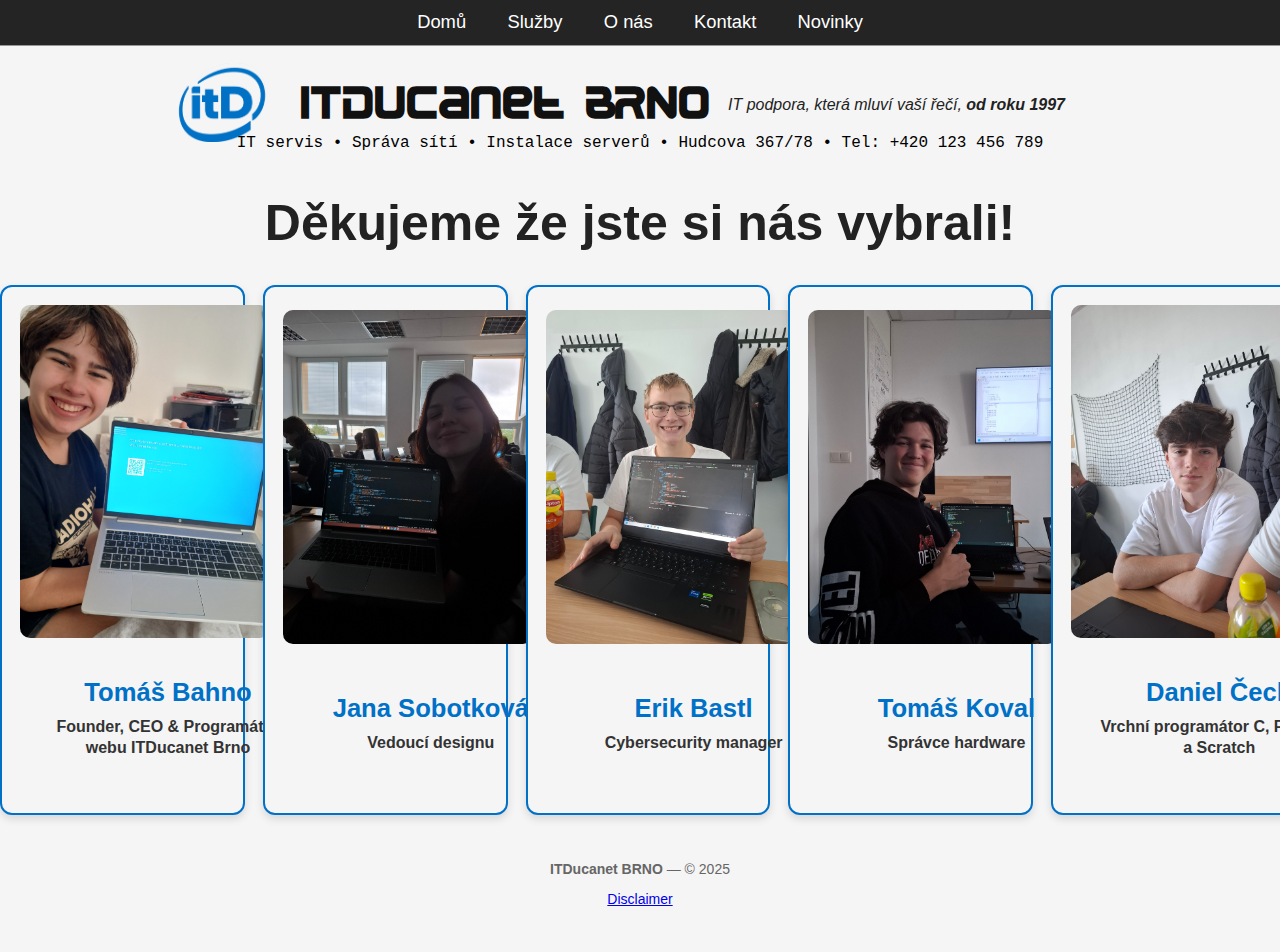
<file: hotovo.html>
<!DOCTYPE html>
<html lang="cs">
<head>
  <meta charset="utf-8" />
  <meta name="viewport" content="width=device-width,initial-scale=1" />
  <title>ITDucanet BRNO</title>
  <link rel="stylesheet" href="styles.css">
  <link href="https://fonts.googleapis.com/css2?family=Pacifico&display=swap" rel="stylesheet">
  <style>
    input[type=file] {
      width: 100%;
      background-color: #4CAF50;
      color: white;
      padding: 14px;
      margin: 8px 0;
      border: none;
      border-radius: 4px;
      cursor: pointer;
    }
  </style>
</head>
<body>
  <div class="nav">
    <a href="index.html">Domů</a>
    <a href="sluzby.html">Služby</a>
    <a href="onas.html">O nás</a>
    <a href="kontakt.html">Kontakt</a>
    <a href="https://tomandesmsh.github.io/EducaGroup/novinky">Novinky</a>
  </div>

  <div class="header">
    <a href="index.html"><img class="logo" src="branding/logo2.png" alt="logo"></a>
    <h1>ITDucanet BRNO</h1>
    <p><i>IT podpora, která mluví vaší řečí, <strong>od roku 1997</strong></i> </p>
  </div>
  <div class="pruh">
    <span>IT servis • Správa sítí • Instalace serverů • Hudcova 367/78 • Tel: +420 123 456 789</span>
  </div>

  <h1 style="text-align: center;font-size: 50px;">Děkujeme že jste si nás vybrali!</h1>
  <div style="text-align: center;">
    <div style="max-width:16%;">
      <div class="boxes">
        <a class="kontakt" href="https://github.com/tomandesMSH">
          <img style="min-width: 250px;" src="nastym/vanekBSOD.jpg" alt="Vaňek">
          <div class="texty2">
            <p class="nazev2">Tomáš Bahno</p>
            <p class="popis2"><strong>Founder, CEO & Programátor webu ITDucanet Brno</strong></p>
          </div>
        </a>

        <a class="kontakt" href="https://github.com/yanaaaomg">
          <img style="min-width: 250px;" src="nastym/janca.jpg" alt="Janča">
          <div class="texty2">
            <p class="nazev2">Jana Sobotková</p>
            <p class="popis2"><strong>Vedoucí designu</strong></p>
          </div>
        </a>

        <a class="kontakt" href="https://github.com/erikbastl">
          <img style="min-width: 250px;" src="nastym/erik.jpg" alt="Erik">
          <div class="texty2">
            <p class="nazev2">Erik Bastl</p>
            <p class="popis2"><strong>Cybersecurity manager</strong></p>
          </div>
        </a>

        <a class="kontakt" href="https://github.com/kobalt-cz">
          <img style="min-width: 250px;"src="nastym/koval.jpg" alt="Koval">
          <div class="texty2">
            <p class="nazev2">Tomáš Koval</p>
            <p class="popis2"><strong>Správce hardware</strong></p>
          </div>
        </a>

        <a class="kontakt" href="https://github.com/daniel-cech-creator">
          <img style="min-width: 250px;" src="nastym/dan.jpg" alt="Dan">
          <div class="texty2">
            <p class="nazev2">Daniel Čech</p>
            <p class="popis2"><strong>Vrchní programátor C, Pythonu a Scratch</strong></p>
          </div>
        </a>
      </div>
    </div>
  </div>
  <footer>
    <p><strong>ITDucanet BRNO</strong> — © 2025</p>
    <p><a href="https://tomandesmsh.github.io/EducaGroup/disclaimer.html">Disclaimer</a></p>
  </footer>
</body>
</html>
</file>
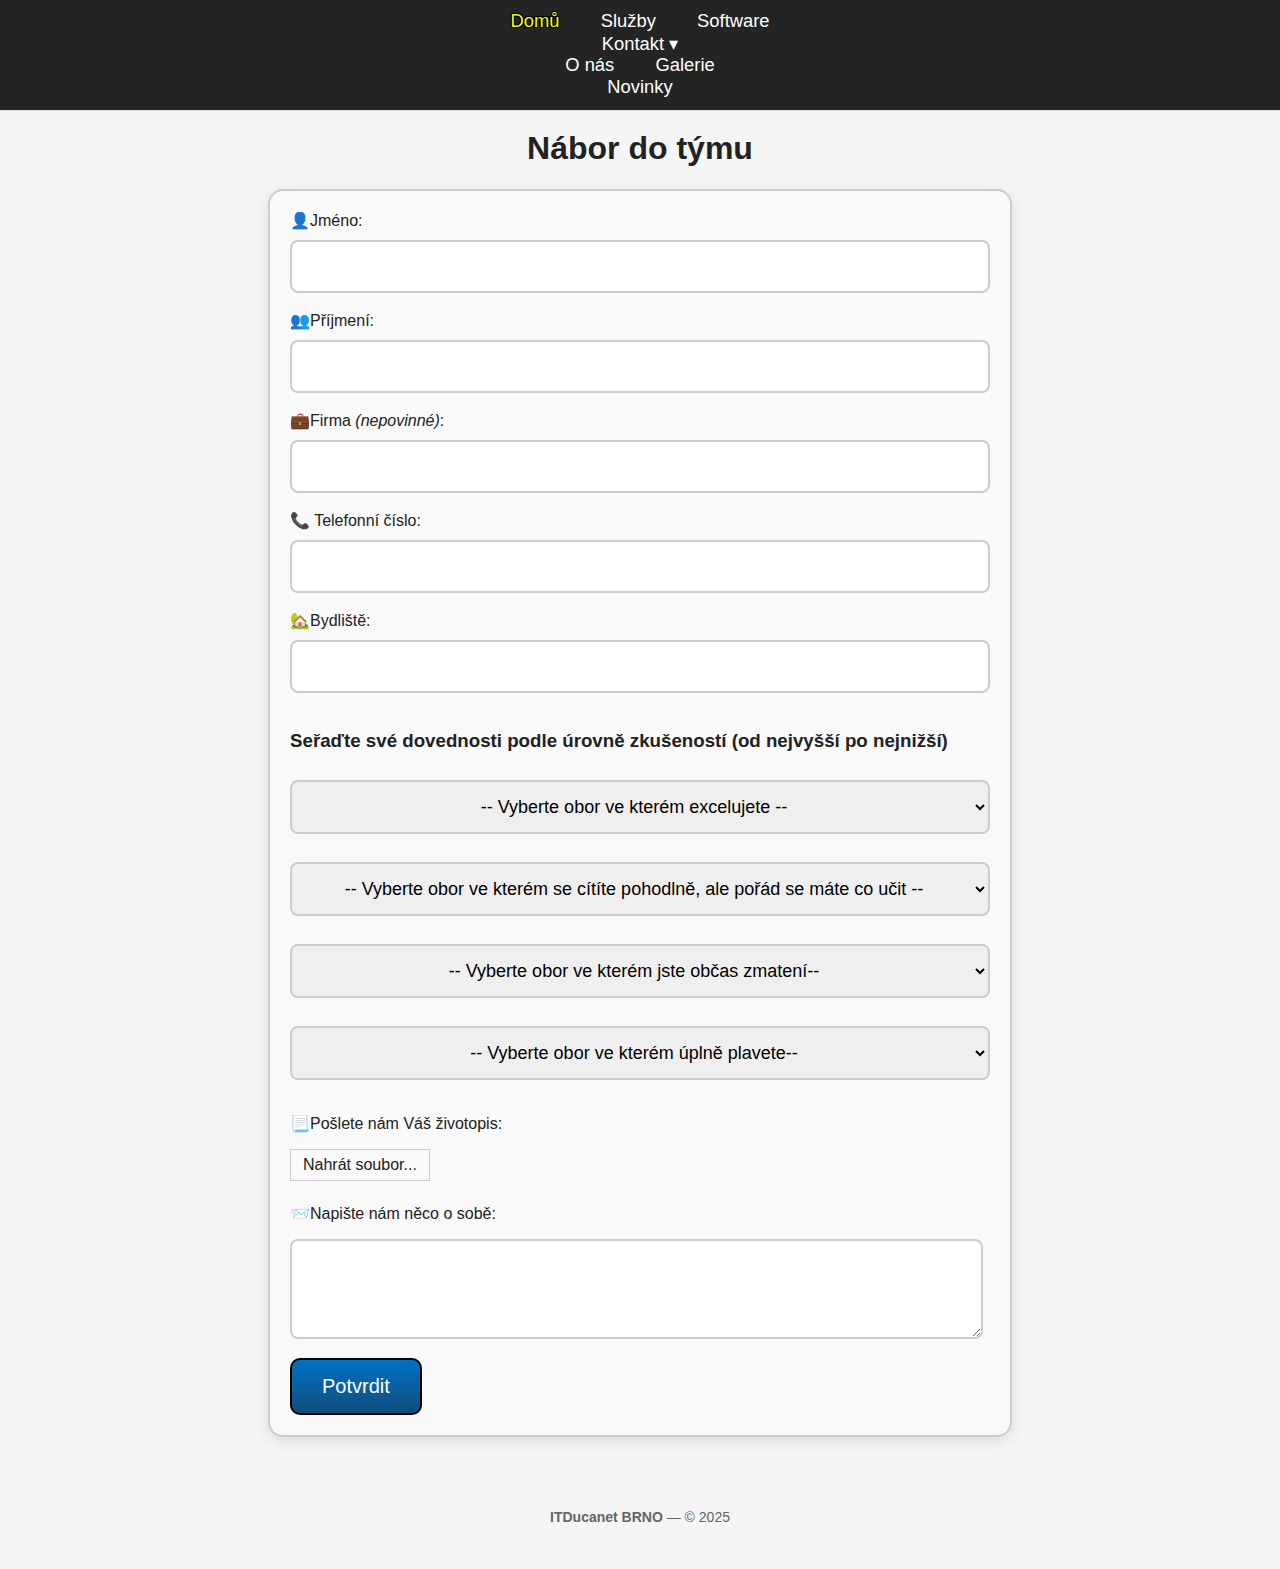
<file: kariera.html>
<!DOCTYPE html>
<html lang="cs">
<head>
  <meta charset="utf-8" />
  <meta name="viewport" content="width=device-width,initial-scale=1" />
  <title>ITDucanet BRNO</title>
  <link rel="stylesheet" href="styles.css">
  <link href="https://fonts.googleapis.com/css2?family=Pacifico&display=swap" rel="stylesheet">
</head>
<body>
  <div class="nav">
    <a href="index.html" class="aktivni">Domů</a>
    <a href="sluzby.html">Služby</a>
    <a href="sw.html">Software</a>
  
    <div class="nav-item dropdown" tabindex="0">
      <a class="drop-toggle" href="kontakt.html">Kontakt ▾</a>
      <div class="dropdown-menu" aria-label="submenu">
        <a href="kontakt.html">O nás</a>
        <a href="galerie.html">Galerie</a>
      </div>
    </div>  
    <a href="https://tomandesmsh.github.io/EducaGroup/novinky">Novinky</a>
  </div>

<h1 style="text-align:center"> Nábor do týmu </h1>
<div class="formulare">
    <form class="boxformulare" action="index.html" method="get" enctype="multipart/form-data">
      <label for="jmeno">👤Jméno:</label><br>
      <input class="formularinput" type="text" id="jmeno" name="jmeno" required><br><br>

      <label for="prijmeni">👥Příjmení:</label><br>
      <input class="formularinput" type="text" id="prijmeni" name="prijmeni" required><br><br>

      <label for="prijmeni">💼Firma <i>(nepovinné)</i>:</label><br>
      <input class="formularinput" type="text" id="prijmeni" name="prijmeni"><br><br>

      <label for="telefon">📞 Telefonní číslo:</label><br>
      <input class="formularinput" type="text" id="telefon" name="telefon" required><br><br>

      <label for="lokace">🏡Bydliště:</label><br>
      <input class="formularinput" type="text" id="lokace" name="lokace" required><br><br>
      <h3> Seřaďte své dovednosti podle úrovně zkušeností (od nejvyšší po nejnižší) </h3>
      <select class="formularinput" id="service" name="service" required>
        <option style="text-align: center;" value="">-- Vyberte obor ve kterém excelujete --</option>
        <option  value="servis">Exceluji v 💻 Servis počítačů</option>
        <option  value="site">Exceluji v 🔧 Správa sítí</option>
        <option  value="servery">Exceluji v 🛠️ Instalace serverů</option>
        <option  value="helpdesk">Exceluji v 📞 Helpdesk & konzultace</option>
      </select><br><br>
      <select class="formularinput" id="service" name="service" required>
        <option style="text-align: center;" value="">-- Vyberte obor ve kterém se cítíte pohodlně, ale pořád se máte co učit --</option>
        <option  value="servis">Docela mi jde 💻 Servis počítačů</option>
        <option  value="site">Docela mi jde 🔧 Správa sítí</option>
        <option  value="servery">Docela mi jde 🛠️ Instalace serverů</option>
        <option  value="helpdesk">Docela mi jde 📞 Helpdesk & konzultace</option>
      </select><br><br>
      <select class="formularinput" id="service" name="service" required>
        <option style="text-align: center;" value="">-- Vyberte obor ve kterém jste občas zmatení--</option>
        <option  value="servis">Občas se ztrácím v 💻 Servis počítačů</option>
        <option  value="site">Občas se ztrácím v 🔧 Správa sítí</option>
        <option  value="servery">Občas se ztrácím v 🛠️ Instalace serverů</option>
        <option  value="helpdesk">Občas se ztrácím v 📞 Helpdesk & konzultace</option>
      </select><br><br>
      <select class="formularinput" id="service" name="service" required>
        <option style="text-align: center;" value="">-- Vyberte obor ve kterém úplně plavete--</option>
        <option  value="servis">Vůbec mi nejde 💻 Servis počítačů</option>
        <option  value="site">Vůbec mi nejde 🔧 Správa sítí</option>
        <option  value="servery">Vůbec mi nejde 🛠️ Instalace serverů</option>
        <option  value="helpdesk">Vůbec mi nejde 📞 Helpdesk & konzultace</option>
      </select><br><br>
      <p>📃Pošlete nám Váš životopis:</p>
      <label for="file-upload" class="custom-file-upload">Nahrát soubor...</label><br>
      <input id="file-upload" required type="file"/><br>

      <label for="problem" style="line-height: 30px;">📨Napište nám něco o sobě: </label><br>
      <textarea class="formularinput" id="problem" name="problemtext" rows="4" style="width: 99%;font-family: sans-serif; font-size:15px" required></textarea>


        <br>
      <button class="formulartlacitko" type="submit">Potvrdit</button>
    </form>
  </div>

<pre>

</pre>

<footer>
    <p><strong>ITDucanet BRNO</strong> — © 2025</p>
  </footer>
</body>
</html>
</file>
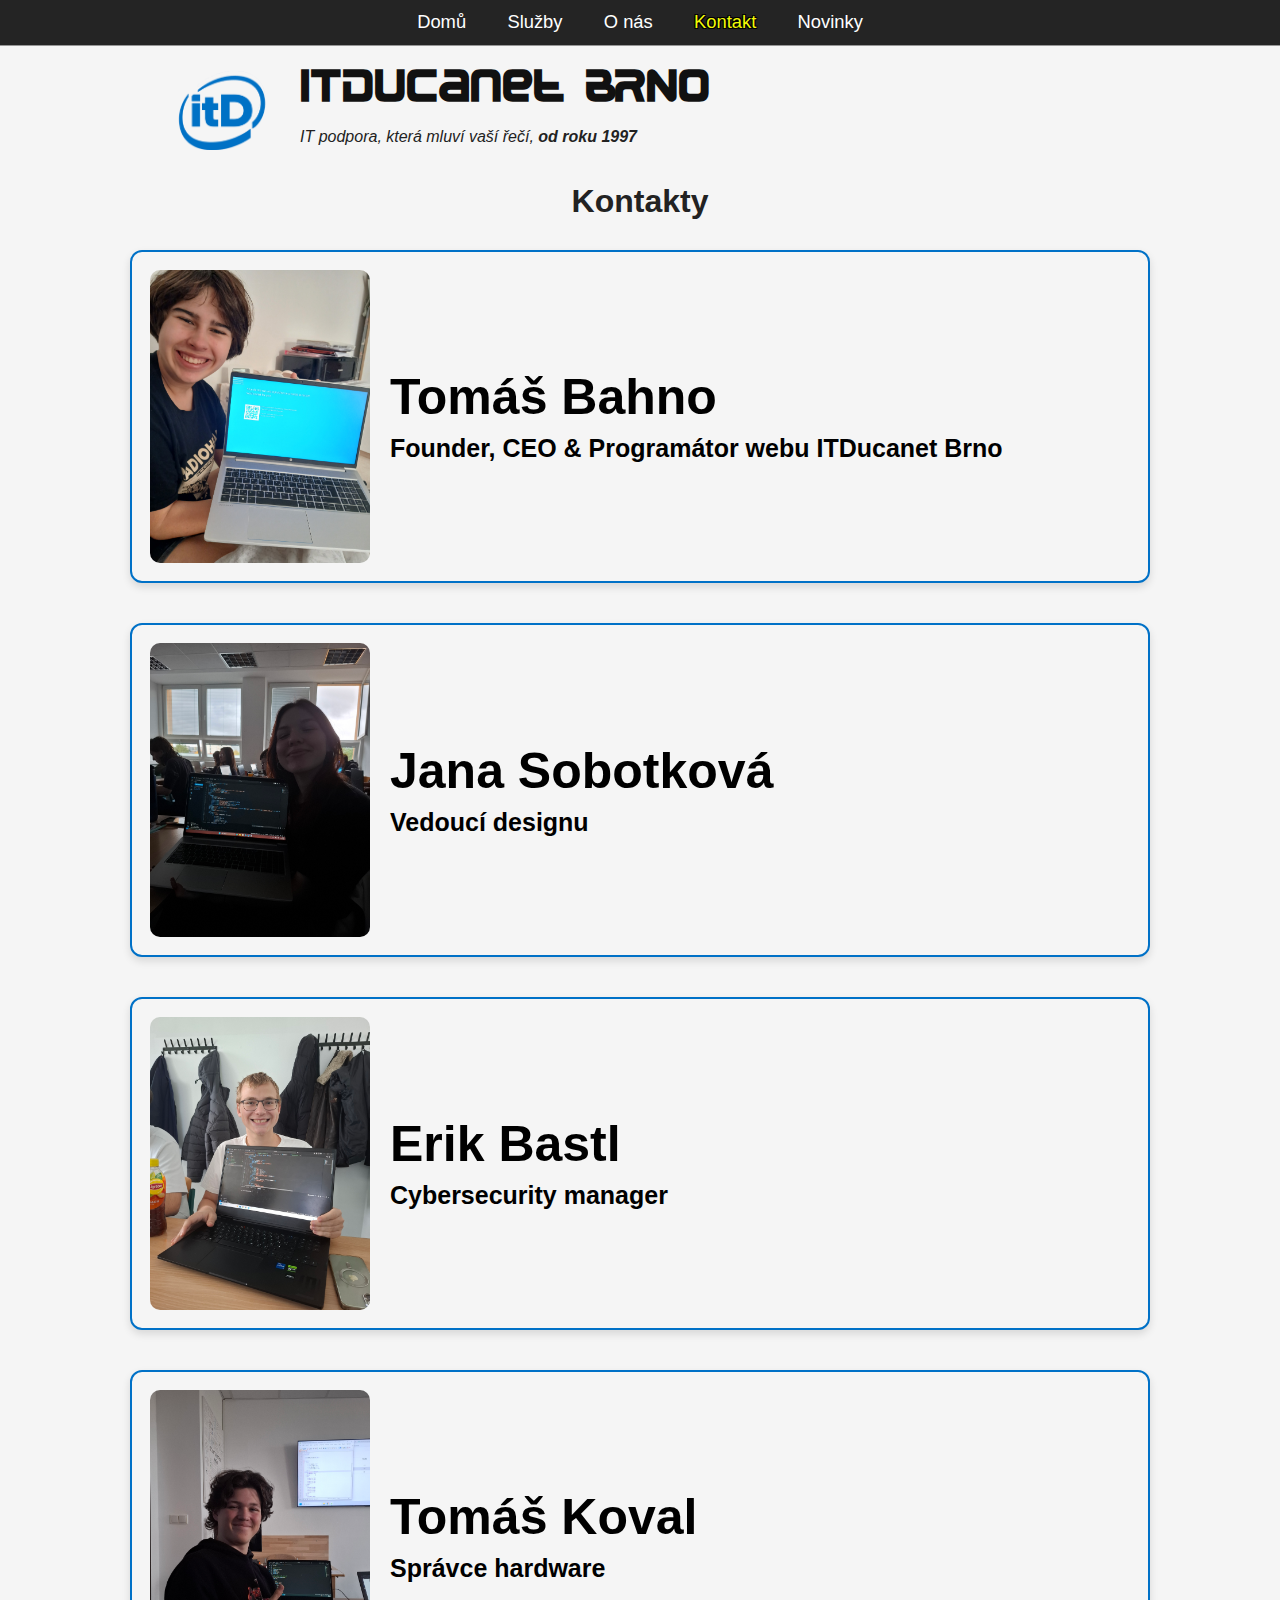
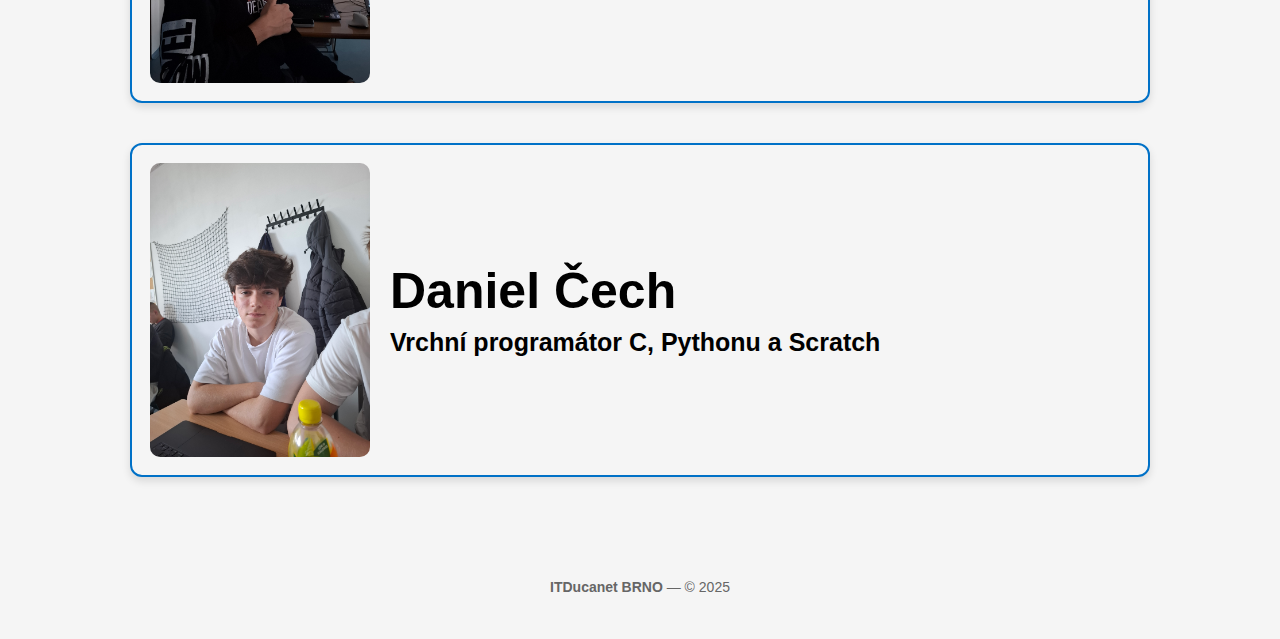
<file: kontakt.html>
<!DOCTYPE html>
<html lang="cs">
<head>
  <meta charset="utf-8" />
  <meta name="viewport" content="width=device-width,initial-scale=1" />
  <title>ITDucanet BRNO</title>
  <link rel="stylesheet" href="styles.css">
  <link href="https://fonts.googleapis.com/css2?family=Pacifico&display=swap" rel="stylesheet">
</head>
<body>
  <div class="nav">
    <a href="index.html"> Domů</a>
    <a href="sluzby.html">Služby</a>
    <a href="onas.html">O nás</a>
    <a href="kontakt.html" class="aktivni" >Kontakt</a>
    <a href="https://tomandesmsh.github.io/EducaGroup/novinky">Novinky</a>
  </div>
  <div class="header">
    <a href="index.html"><img class="logo" src="branding/logo2.png" alt="logo"></a>
    <div>
      <h1>ITDucanet BRNO</h1>
      <p><i>IT podpora, která mluví vaší řečí, <strong>od roku 1997</strong></i></p>
    </div>
  </div>
  <h1 style="text-align: center;">Kontakty</h1>
<pre>



</pre>
  <div class="content-box">
    <a class="kontakt" href="https://github.com/tomandesMSH">
      <img src="nastym/vanekBSOD.jpg" alt="Vaňek">
      <div class="texty">
        <p class="nazev">Tomáš Bahno</p>
        <p class="popis"><strong>Founder, CEO & Programátor webu ITDucanet Brno</strong></p>
      </div>
    </a>

    <a class="kontakt" href="https://github.com/yanaaaomg">
      <img src="nastym/janca.jpg" alt="Janča">
      <div class="texty">
        <p class="nazev">Jana Sobotková</p>
        <p class="popis"><strong>Vedoucí designu</strong></p>
      </div>
    </a>

    <a class="kontakt" href="https://github.com/erikbastl">
      <img src="nastym/erik.jpg" alt="Erik">
      <div class="texty">
        <p class="nazev">Erik Bastl</p>
        <p class="popis"><strong>Cybersecurity manager</strong></p>
      </div>
    </a>

    <a class="kontakt" href="https://github.com/kobalt-cz">
      <img src="nastym/koval.jpg" alt="Koval">
      <div class="texty">
        <p class="nazev">Tomáš Koval</p>
        <p class="popis"><strong>Správce hardware</strong></p>
      </div>
    </a>

    <a class="kontakt" href="https://github.com/daniel-cech-creator">
      <img src="nastym/dan.jpg" alt="Dan">
      <div class="texty">
        <p class="nazev">Daniel Čech</p>
        <p class="popis"><strong>Vrchní programátor C, Pythonu a Scratch</strong></p>
      </div>
    </a>
  </div>
<pre>



</pre>
<footer>
  <p><strong>ITDucanet BRNO</strong> — © 2025</p>
</footer>
</body>
</html>
</file>
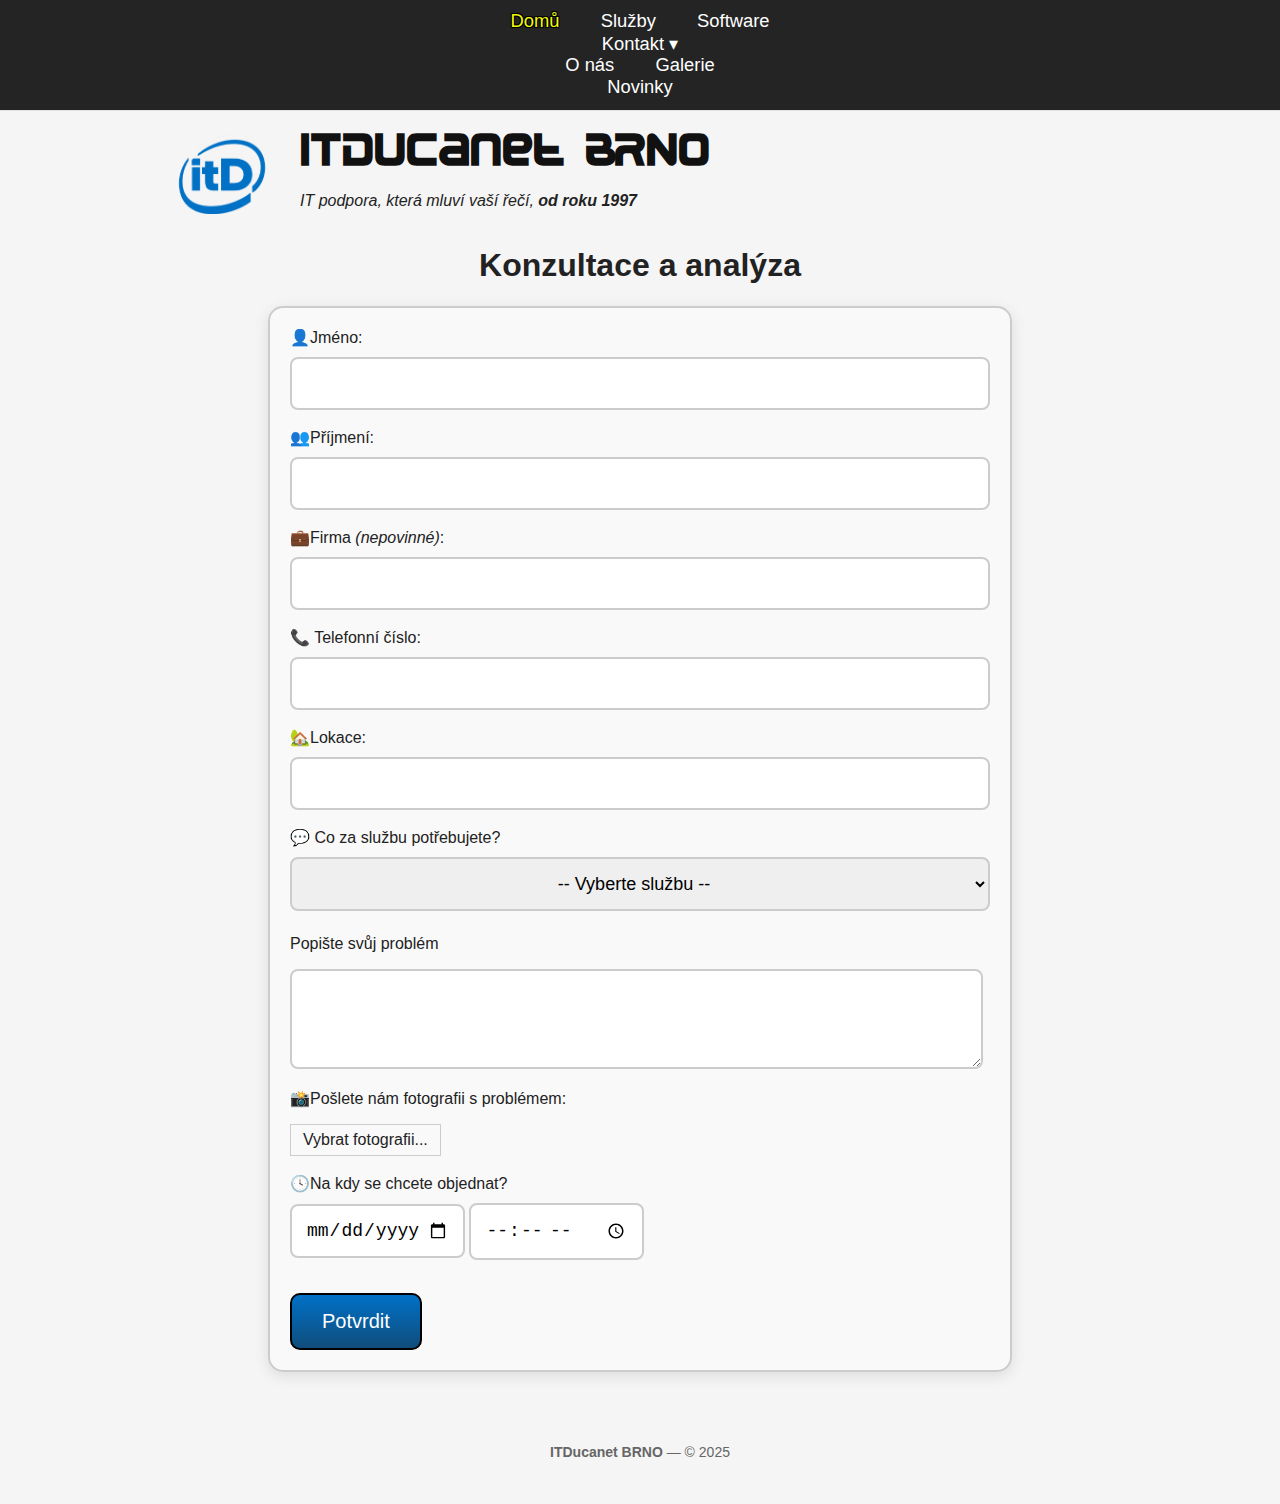
<file: konzultace.html>
<!DOCTYPE html>
<html lang="cs">
<head>
  <meta charset="utf-8" />
  <meta name="viewport" content="width=device-width,initial-scale=1" />
  <title>ITDucanet BRNO</title>
  <link rel="stylesheet" href="styles.css">
  <link href="https://fonts.googleapis.com/css2?family=Pacifico&display=swap" rel="stylesheet">
</head>
<body>
  <div class="nav">
    <a href="index.html" class="aktivni">Domů</a>
    <a href="sluzby.html">Služby</a>
    <a href="sw.html">Software</a>
  
    <div class="nav-item dropdown" tabindex="0">
      <a class="drop-toggle" href="kontakt.html">Kontakt ▾</a>
      <div class="dropdown-menu" aria-label="submenu">
        <a href="kontakt.html">O nás</a>
        <a href="galerie.html">Galerie</a>
      </div>
    </div>  
    <a href="https://tomandesmsh.github.io/EducaGroup/novinky">Novinky</a>
  </div>
  <div class="header">
    <a href="index.html"><img class="logo" src="branding/logo2.png" alt="logo"></a>
    <div>
      <h1>ITDucanet BRNO</h1>
      <p><i>IT podpora, která mluví vaší řečí, <strong>od roku 1997</strong></i></p>
    </div>
  </div>
  <h1 style="text-align: center;">Konzultace a analýza</h1>
  
  <div class="formulare">
    <form class="boxformulare" action="hotovo.html" method="get" enctype="multipart/form-data">
      <label for="jmeno">👤Jméno:</label><br>
      <input class="formularinput" type="text" id="jmeno" name="jmeno" required><br><br>

      <label for="prijmeni">👥Příjmení:</label><br>
      <input class="formularinput" type="text" id="prijmeni" name="prijmeni" required><br><br>

      <label for="prijmeni">💼Firma <i>(nepovinné)</i>:</label><br>
      <input class="formularinput" type="text" id="prijmeni" name="prijmeni"><br><br>

      <label for="telefon">📞 Telefonní číslo:</label><br>
      <input class="formularinput" type="text" id="telefon" name="telefon" required><br><br>

      <label for="lokace">🏡Lokace:</label><br>
      <input class="formularinput" type="text" id="lokace" name="lokace" required><br><br>
      
      <label for="service">💬 Co za službu potřebujete?</label><br>
      <select class="formularinput" id="service" name="service" required>
        <option style="text-align: center;" value="">-- Vyberte službu --</option>
        <option style="text-align: center;" value="servis">💻 Servis počítačů</option>
        <option style="text-align: center;" value="site">🔧 Správa sítí</option>
        <option style="text-align: center;" value="servery">🛠️ Instalace serverů</option>
        <option style="text-align: center;" value="helpdesk">📞 Helpdesk & konzultace</option>
      </select><br><br>
      

      <label for="problem" style="line-height: 30px;">Popište svůj problém</label><br>
      <textarea class="formularinput" id="problem" name="problemtext" rows="4" style="width: 99%;font-family: sans-serif; font-size:15px" required></textarea>

      <p>📸Pošlete nám fotografii s problémem:</p>
      <label for="file-upload" class="custom-file-upload">Vybrat fotografii...</label><br>
      <input id="file-upload" required type="file"/><br>
        
      <label for="cas">🕓Na kdy se chcete objednat?</label><br>
      <input class="formularinput2" type="date" id="den" name="den" required> <input class="formularinput2" type="time" id="cas" name="cas" required>
        <br>
        <br>
      <button class="formulartlacitko" type="submit">Potvrdit</button>
    </form>
  </div>

<pre>

</pre>

<footer>
    <p><strong>ITDucanet BRNO</strong> — © 2025</p>
  </footer>
</body>
</html>
</file>
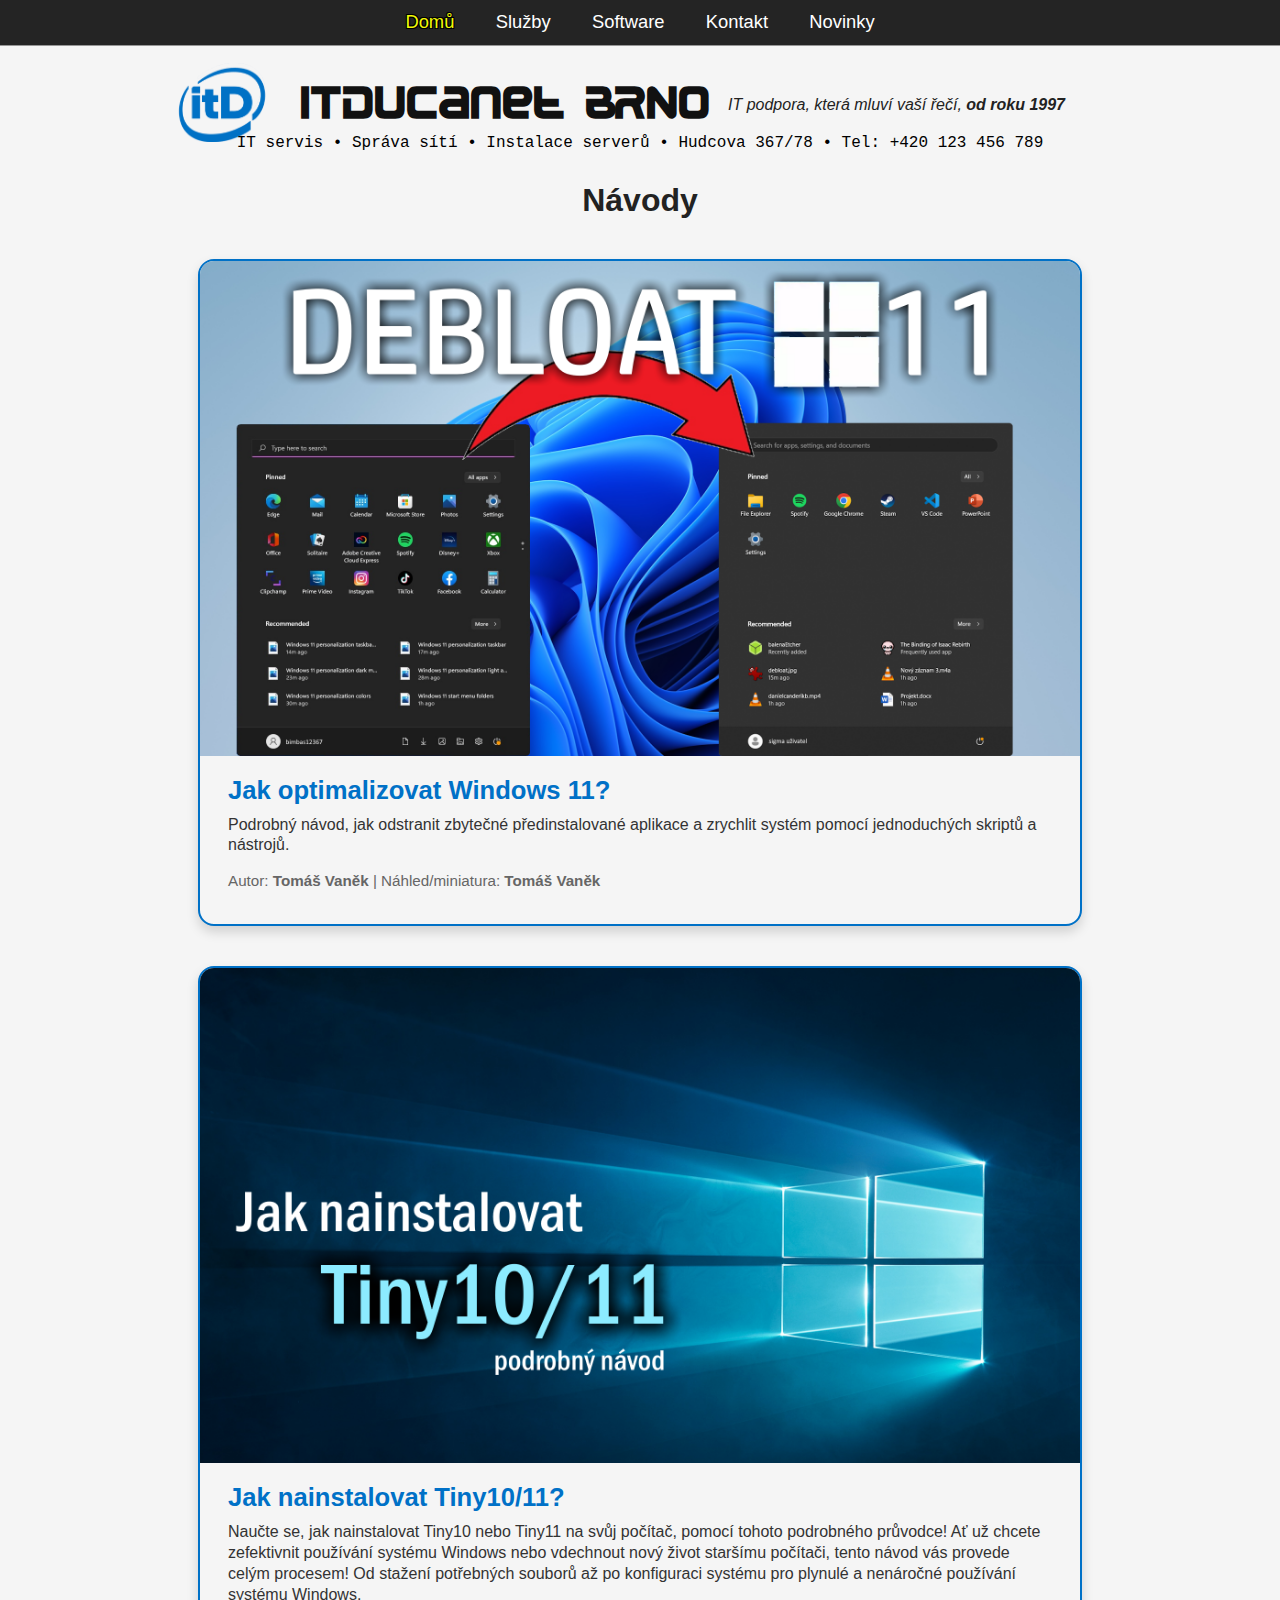
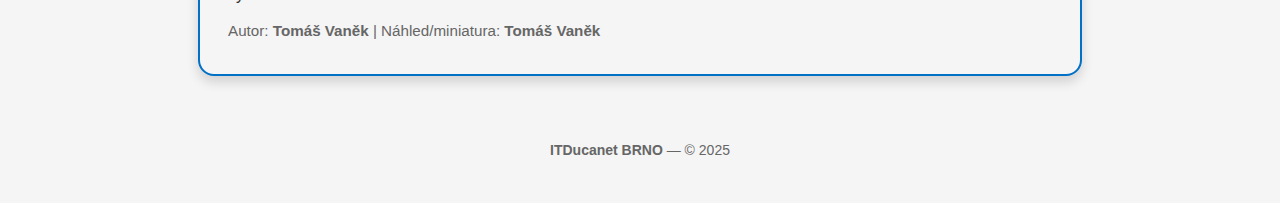
<file: navody.html>
<!DOCTYPE html>
<html lang="cs">
<head>
  <meta charset="utf-8" />
  <meta name="viewport" content="width=device-width,initial-scale=1" />
  <title>ITDucanet BRNO</title>
  <link rel="stylesheet" href="styles.css">
  <link href="https://fonts.googleapis.com/css2?family=Pacifico&display=swap" rel="stylesheet">
</head>
<body>
  <div class="nav">
    <a href="index.html" class="aktivni">Domů</a>
    <a href="sluzby.html">Služby</a>
    <a href="onas.html">Software</a>
    <a href="kontakt.html">Kontakt</a>
    <a href="https://tomandesmsh.github.io/EducaGroup/novinky">Novinky</a>
  </div>

  <div class="header">
    <a href="index.html"><img class="logo" src="branding/logo2.png" alt="logo"></a>
    <h1>ITDucanet BRNO</h1>
    <p><i>IT podpora, která mluví vaší řečí, <strong>od roku 1997</strong></i> </p>
  </div>
  <div class="pruh">
    <span>IT servis • Správa sítí • Instalace serverů • Hudcova 367/78 • Tel: +420 123 456 789</span>
</div>

<h1 style="text-align:center"> Návody </h1>
<div class="clanek-box">
    <a class="clanek" href="clanky/debloat.html">
      <img src="navody/debloat.png" alt="Jak zbavit Windows 11 nepotřebných aplikací">
      <div class="texty2">
        <h2 class="nazev2">Jak optimalizovat Windows 11?</h2>
        <p class="popis2">Podrobný návod, jak odstranit zbytečné předinstalované aplikace a zrychlit systém pomocí jednoduchých skriptů a nástrojů.</p>
        <p class="autor">Autor: <strong>Tomáš Vaněk</strong> | Náhled/miniatura: <strong>Tomáš Vaněk</strong></p>
      </div>
    </a>
  </div>
  
<div class="clanek-box">
    <a class="clanek" href="clanky/tinyinstallationguide.html">
      <img src="navody/tiny.png" alt="Jak zbavit Windows 11 nepotřebných aplikací">
      <div class="texty2">
        <h2 class="nazev2">Jak nainstalovat Tiny10/11?</h2>
        <p class="popis2">Naučte se, jak nainstalovat Tiny10 nebo Tiny11 na svůj počítač, pomocí tohoto podrobného průvodce! Ať už chcete zefektivnit používání systému Windows nebo vdechnout nový život staršímu počítači, tento návod vás provede celým procesem! Od stažení potřebných souborů až po konfiguraci systému pro plynulé a nenáročné používání systému Windows.</p>
        <p class="autor">Autor: <strong>Tomáš Vaněk</strong> | Náhled/miniatura: <strong>Tomáš Vaněk</strong></p>
      </div>
    </a>
  </div>

</pre>
<footer>
  <p><strong>ITDucanet BRNO</strong> — © 2025</p>
</footer>
</body>
</html>
</file>
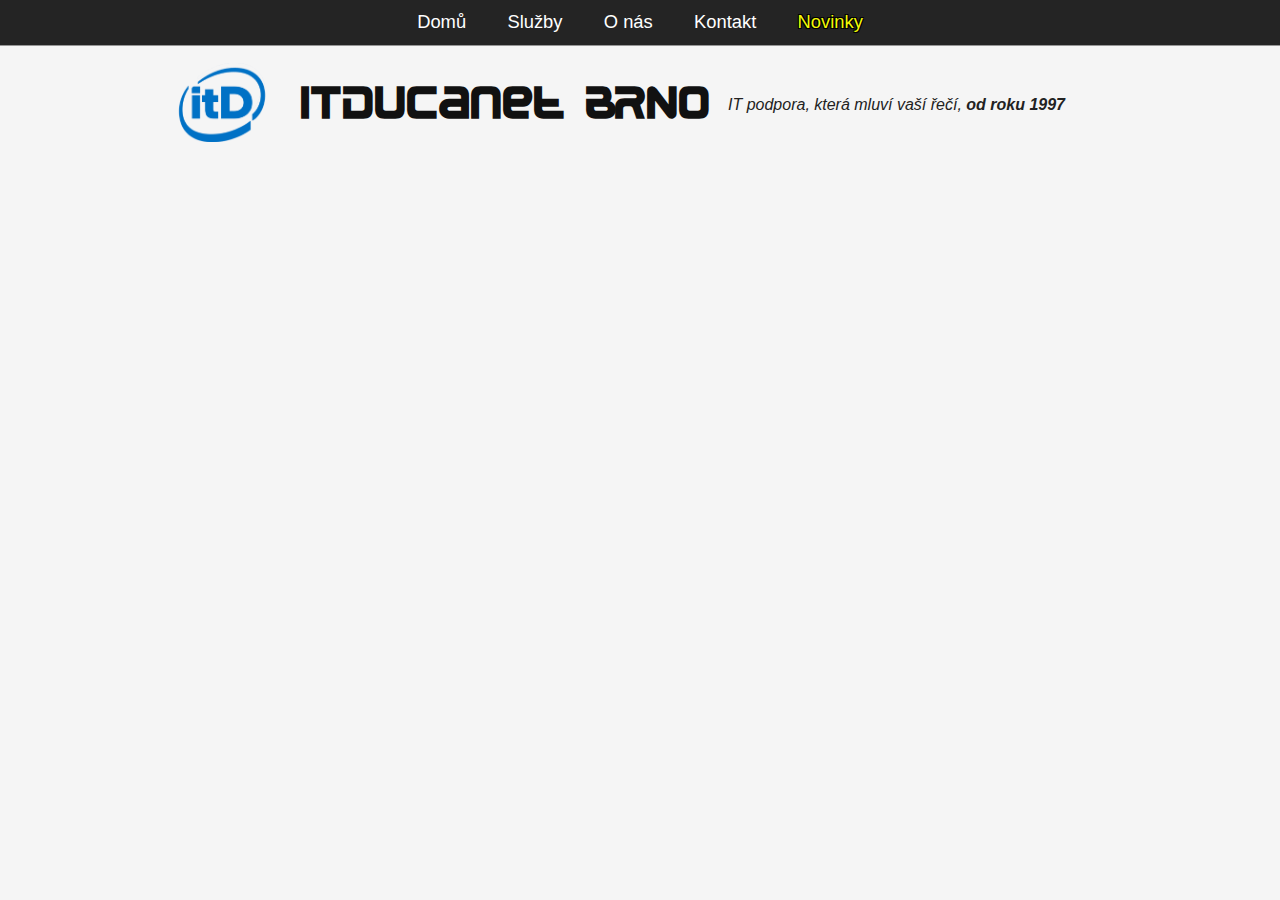
<file: novinky.html>
<!DOCTYPE html>
<html lang="cs">
<head>
  <meta charset="utf-8" />
  <meta name="viewport" content="width=device-width,initial-scale=1" />
  <title>ITDucanet BRNO</title>
  <link rel="stylesheet" href="styles.css">
  <link href="https://fonts.googleapis.com/css2?family=Pacifico&display=swap" rel="stylesheet">
</head>
<body>
  <div class="nav">
    <a href="index.html">Domů</a>
    <a href="sluzby.html">Služby</a>
    <a href="onas.html">O nás</a>
    <a href="kontakt.html">Kontakt</a>
    <a href="novinky.html" class="aktivni">Novinky</a>
  </div>
  <div class="header">
    <a href="index.html"><img class="logo" src="branding/logo2.png" alt="logo"></a>
    <h1>ITDucanet BRNO</h1>
    <p><i>IT podpora, která mluví vaší řečí, <strong>od roku 1997</strong></i> </p>
  </div>
</file>
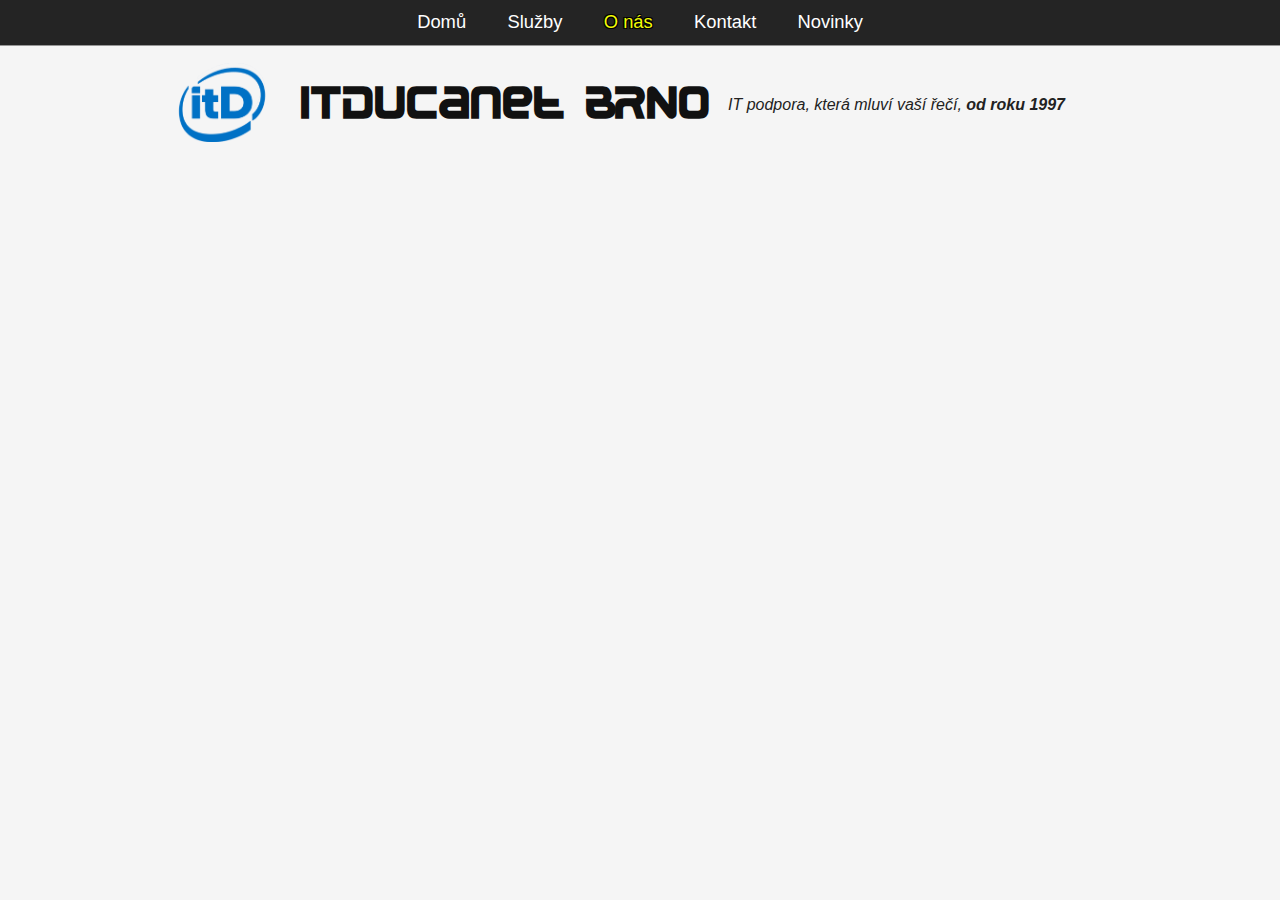
<file: onas.html>
<!DOCTYPE html>
<html lang="cs">
<head>
  <meta charset="utf-8" />
  <meta name="viewport" content="width=device-width,initial-scale=1" />
  <title>ITDucanet BRNO</title>
  <link rel="stylesheet" href="styles.css">
  <link href="https://fonts.googleapis.com/css2?family=Pacifico&display=swap" rel="stylesheet">
</head>
<body>
  <div class="nav">
    <a href="index.html">Domů</a>
    <a href="sluzby.html">Služby</a>
    <a href="onas.html" class="aktivni">O nás</a>
    <a href="kontakt.html">Kontakt</a>
    <a href="novinky.html">Novinky</a>
  </div>
  <div class="header">
    <a href="index.html"><img class="logo" src="branding/logo2.png" alt="logo"></a>
    <h1>ITDucanet BRNO</h1>
    <p><i>IT podpora, která mluví vaší řečí, <strong>od roku 1997</strong></i> </p>
  </div>
</file>
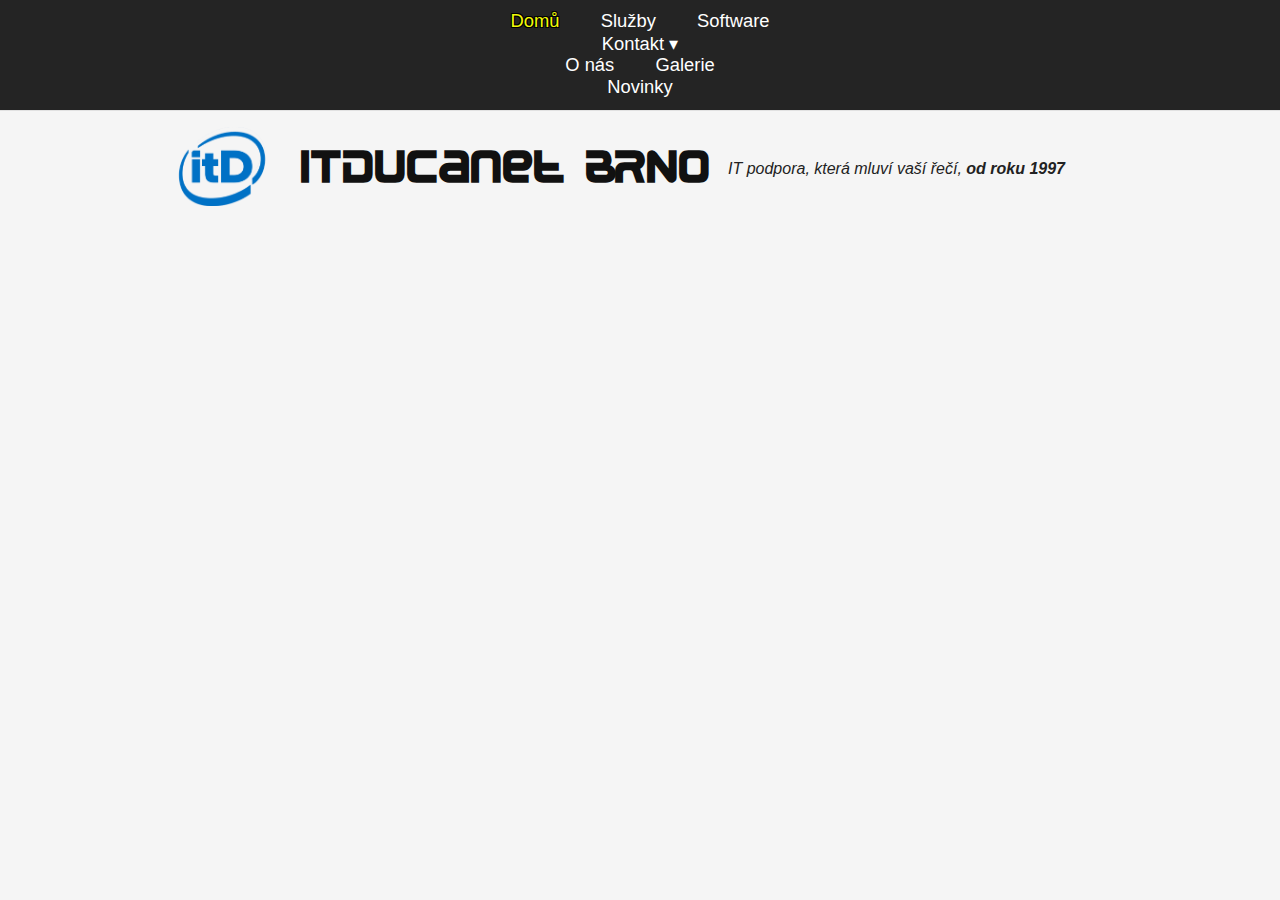
<file: recenze.html>
<!DOCTYPE html>
<html lang="cs">
<head>
  <meta charset="utf-8" />
  <meta name="viewport" content="width=device-width,initial-scale=1" />
  <title>ITDucanet BRNO</title>
  <link rel="stylesheet" href="styles.css">
  <link href="https://fonts.googleapis.com/css2?family=Pacifico&display=swap" rel="stylesheet">
</head>
<body>
  <div class="nav">
    <a href="index.html" class="aktivni">Domů</a>
    <a href="sluzby.html">Služby</a>
    <a href="sw.html">Software</a>
  
    <div class="nav-item dropdown" tabindex="0">
      <a class="drop-toggle" href="kontakt.html">Kontakt ▾</a>
      <div class="dropdown-menu" aria-label="submenu">
        <a href="kontakt.html">O nás</a>
        <a href="galerie.html">Galerie</a>
      </div>
    </div>  
    <a href="https://tomandesmsh.github.io/EducaGroup/novinky">Novinky</a>
  </div>
  
  <div class="header">
    <a href="index.html"><img class="logo" src="branding/logo2.png" alt="logo"></a>
    <h1>ITDucanet BRNO</h1>
    <p><i>IT podpora, která mluví vaší řečí, <strong>od roku 1997</strong></i> </p>
  </div>
</file>
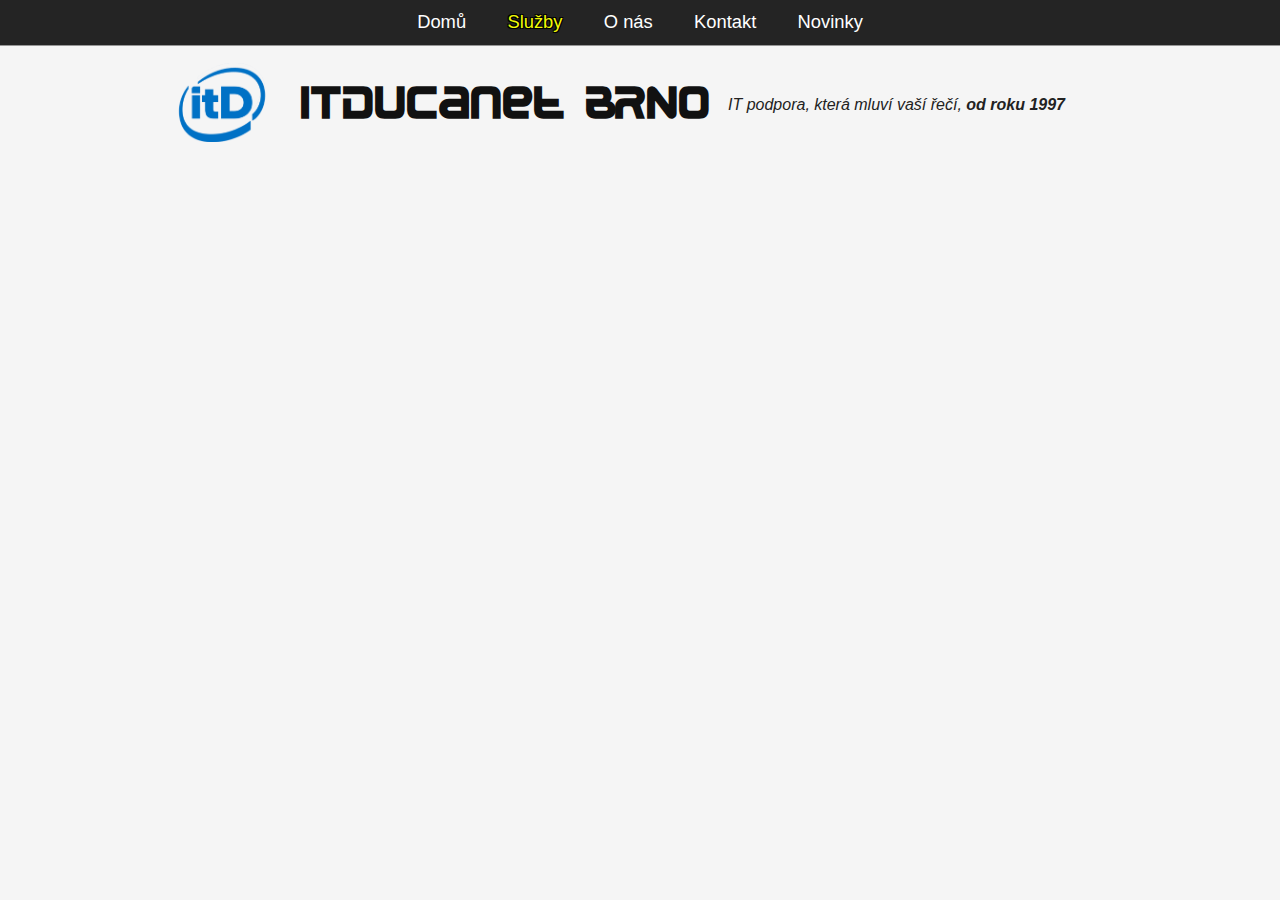
<file: sluzby.html>
<!DOCTYPE html>
<html lang="cs">
<head>
  <meta charset="utf-8" />
  <meta name="viewport" content="width=device-width,initial-scale=1" />
  <title>ITDucanet BRNO</title>
  <link rel="stylesheet" href="styles.css">
  <link href="https://fonts.googleapis.com/css2?family=Pacifico&display=swap" rel="stylesheet">
</head>
<body>
  <div class="nav">
    <a href="index.html">Domů</a>
    <a href="sluzby.html" class="aktivni">Služby</a>
    <a href="onas.html">O nás</a>
    <a href="kontakt.html">Kontakt</a>
    <a href="novinky.html">Novinky</a>
  </div>
  <div class="header">
    <a href="index.html"><img class="logo" src="branding/logo2.png" alt="logo"></a>
    <h1>ITDucanet BRNO</h1>
    <p><i>IT podpora, která mluví vaší řečí, <strong>od roku 1997</strong></i> </p>
  </div>
</file>
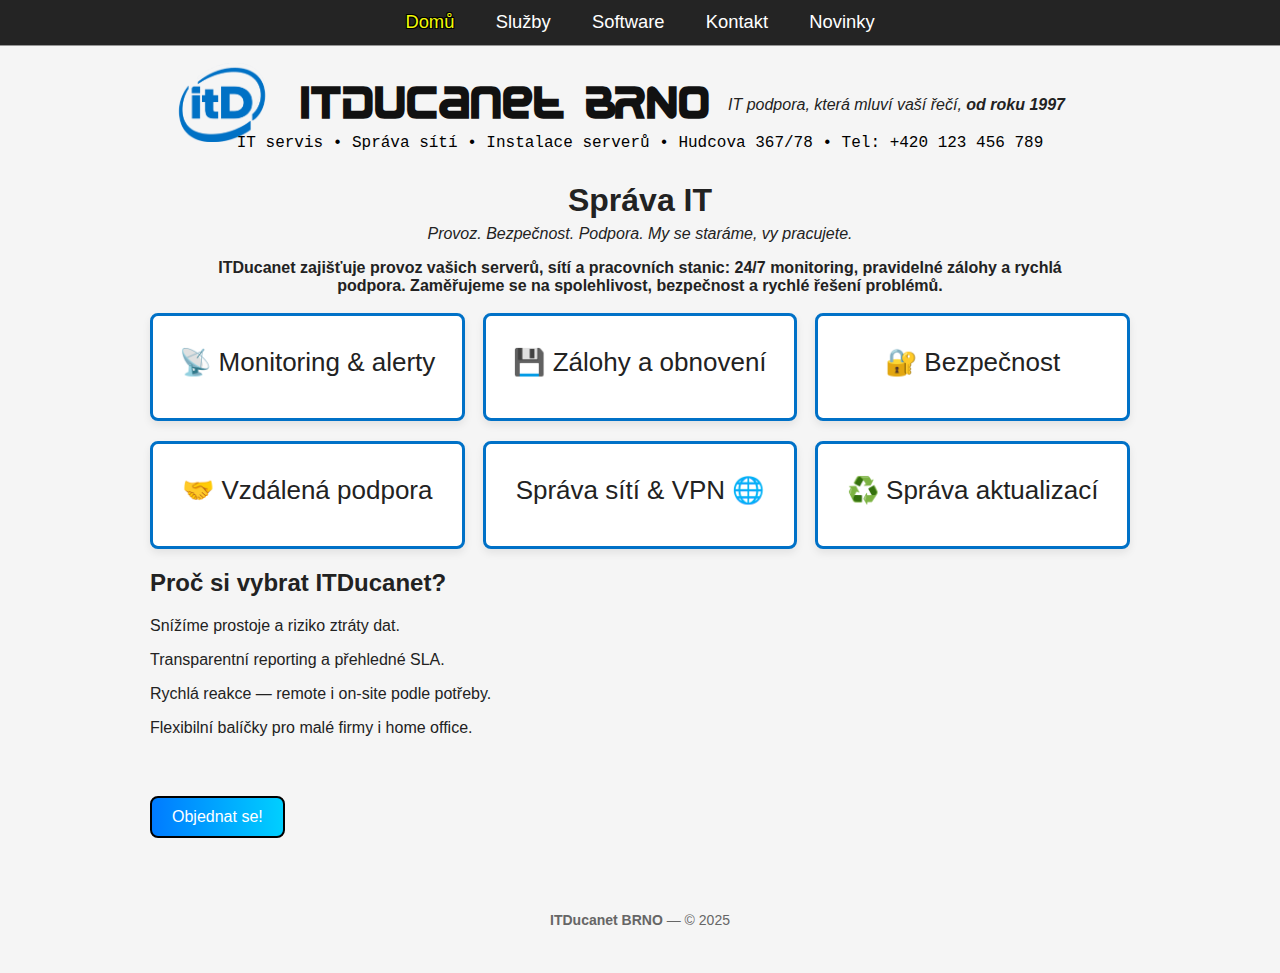
<file: spravait.html>
<!DOCTYPE html>
<html lang="cs">
<head>
  <meta charset="utf-8" />
  <meta name="viewport" content="width=device-width,initial-scale=1" />
  <title>ITDucanet BRNO</title>
  <link rel="stylesheet" href="styles.css">
  <link href="https://fonts.googleapis.com/css2?family=Pacifico&display=swap" rel="stylesheet">
</head>
<body>
  <div class="nav">
    <a href="index.html" class="aktivni">Domů</a>
    <a href="sluzby.html">Služby</a>
    <a href="sw.html">Software</a>
    <a href="kontakt.html">Kontakt</a>
    <a href="https://tomandesmsh.github.io/EducaGroup/novinky">Novinky</a>
  </div>

  <div class="header">
    <a href="index.html"><img class="logo" src="branding/logo2.png" alt="logo"></a>
    <h1>ITDucanet BRNO</h1>
    <p><i>IT podpora, která mluví vaší řečí, <strong>od roku 1997</strong></i> </p>
  </div>
  <div class="pruh">
    <span>IT servis • Správa sítí • Instalace serverů • Hudcova 367/78 • Tel: +420 123 456 789</span>
</div>
<h1 style="text-align: center;"> Správa IT </h1>
<p style="text-align: center; margin-top:-15px;"> <i> Provoz. Bezpečnost. Podpora. My se staráme, vy pracujete. </i></p>
<div style="text-align:center;">
  <p style="max-width:900px; margin:0 auto;"><strong>ITDucanet zajišťuje provoz vašich serverů, sítí a pracovních stanic: 24/7 monitoring, pravidelné zálohy a rychlá podpora. Zaměřujeme se na spolehlivost, bezpečnost a rychlé řešení problémů.</strong></p>
</div>
  <div class="main">
    <div class="boxes">
      <div class="box">
        <p>📡 Monitoring & alerty</p>
        <p class="hover-text">sledování serverů, služeb a sítě</p>
      </div>

      <div class="box">
        <p>💾 Zálohy a obnovení</p>
        <p class="hover-text">pravidelné automatické zálohování</p>
      </div>

      <div class="box">
        <p>🔐 Bezpečnost</p>
        <p class="hover-text">pravidelné aktualizace firewallu a antiviru</p>
      </div>
    </div>

    <div class="boxes">
      <div class="box">
        <p>🤝 Vzdálená podpora</p>
        <p class="hover-text">rychlá pomoc přes vzdálený přístup</p>
      </div>

      <div class="box">
        <p>Správa sítí & VPN 🌐</p>
        <p class="hover-text">konfigurace, dohled a optimalizace</p>
      </div>

      <div class="box">
        <p>♻️ Správa aktualizací</p>
        <p class="hover-text">plánované patchování OS a aplikací</p>
      </div>
    </div>
<h2> Proč si vybrat ITDucanet? </h2>
<p> Snížíme prostoje a riziko ztráty dat. </p>
<p> Transparentní reporting a přehledné SLA. </p>
<p> Rychlá reakce — remote i on-site podle potřeby. </p>
<p> Flexibilní balíčky pro malé firmy i home office. </p>
<pre>


</pre>
<a class="btn" href="konzultace.html"> Objednat se! </a>
</div>
  <footer>
    <p><strong>ITDucanet BRNO</strong> — © 2025</p>
  </footer>
</body>
</html>
</file>
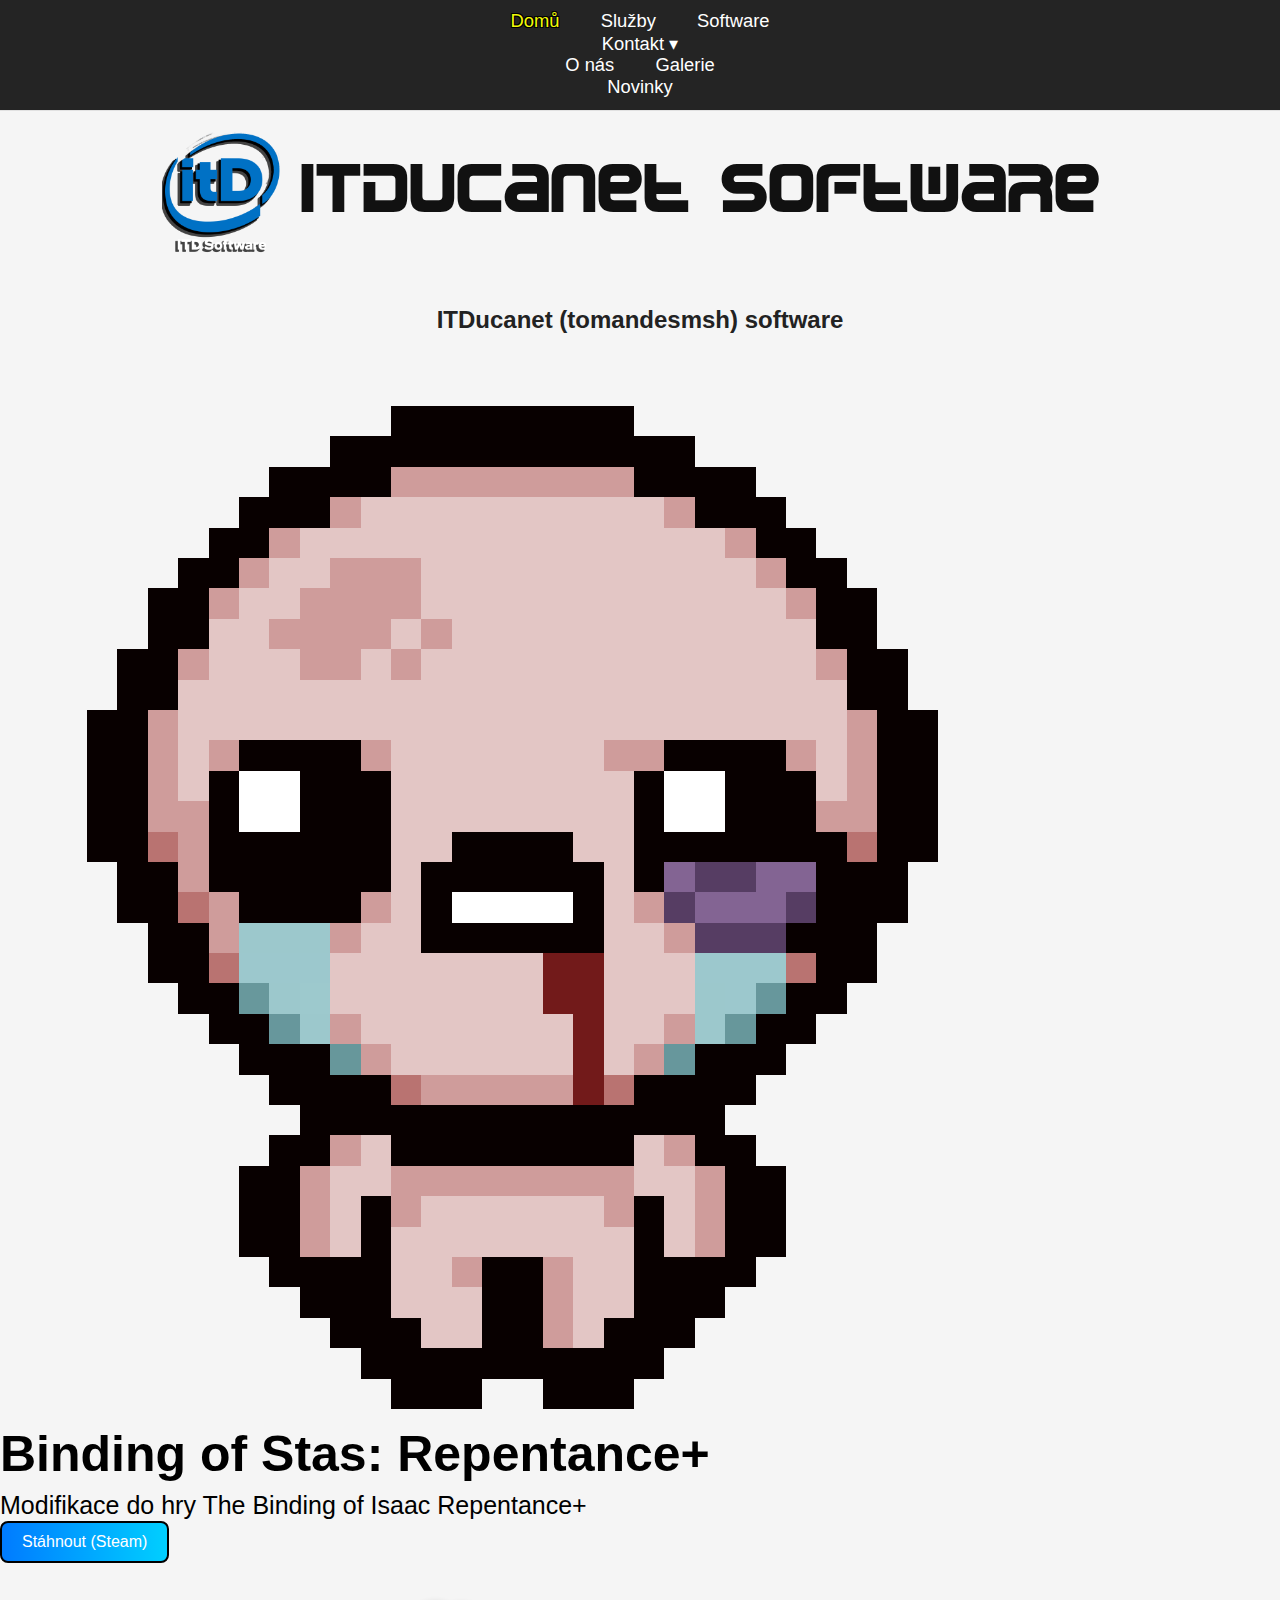
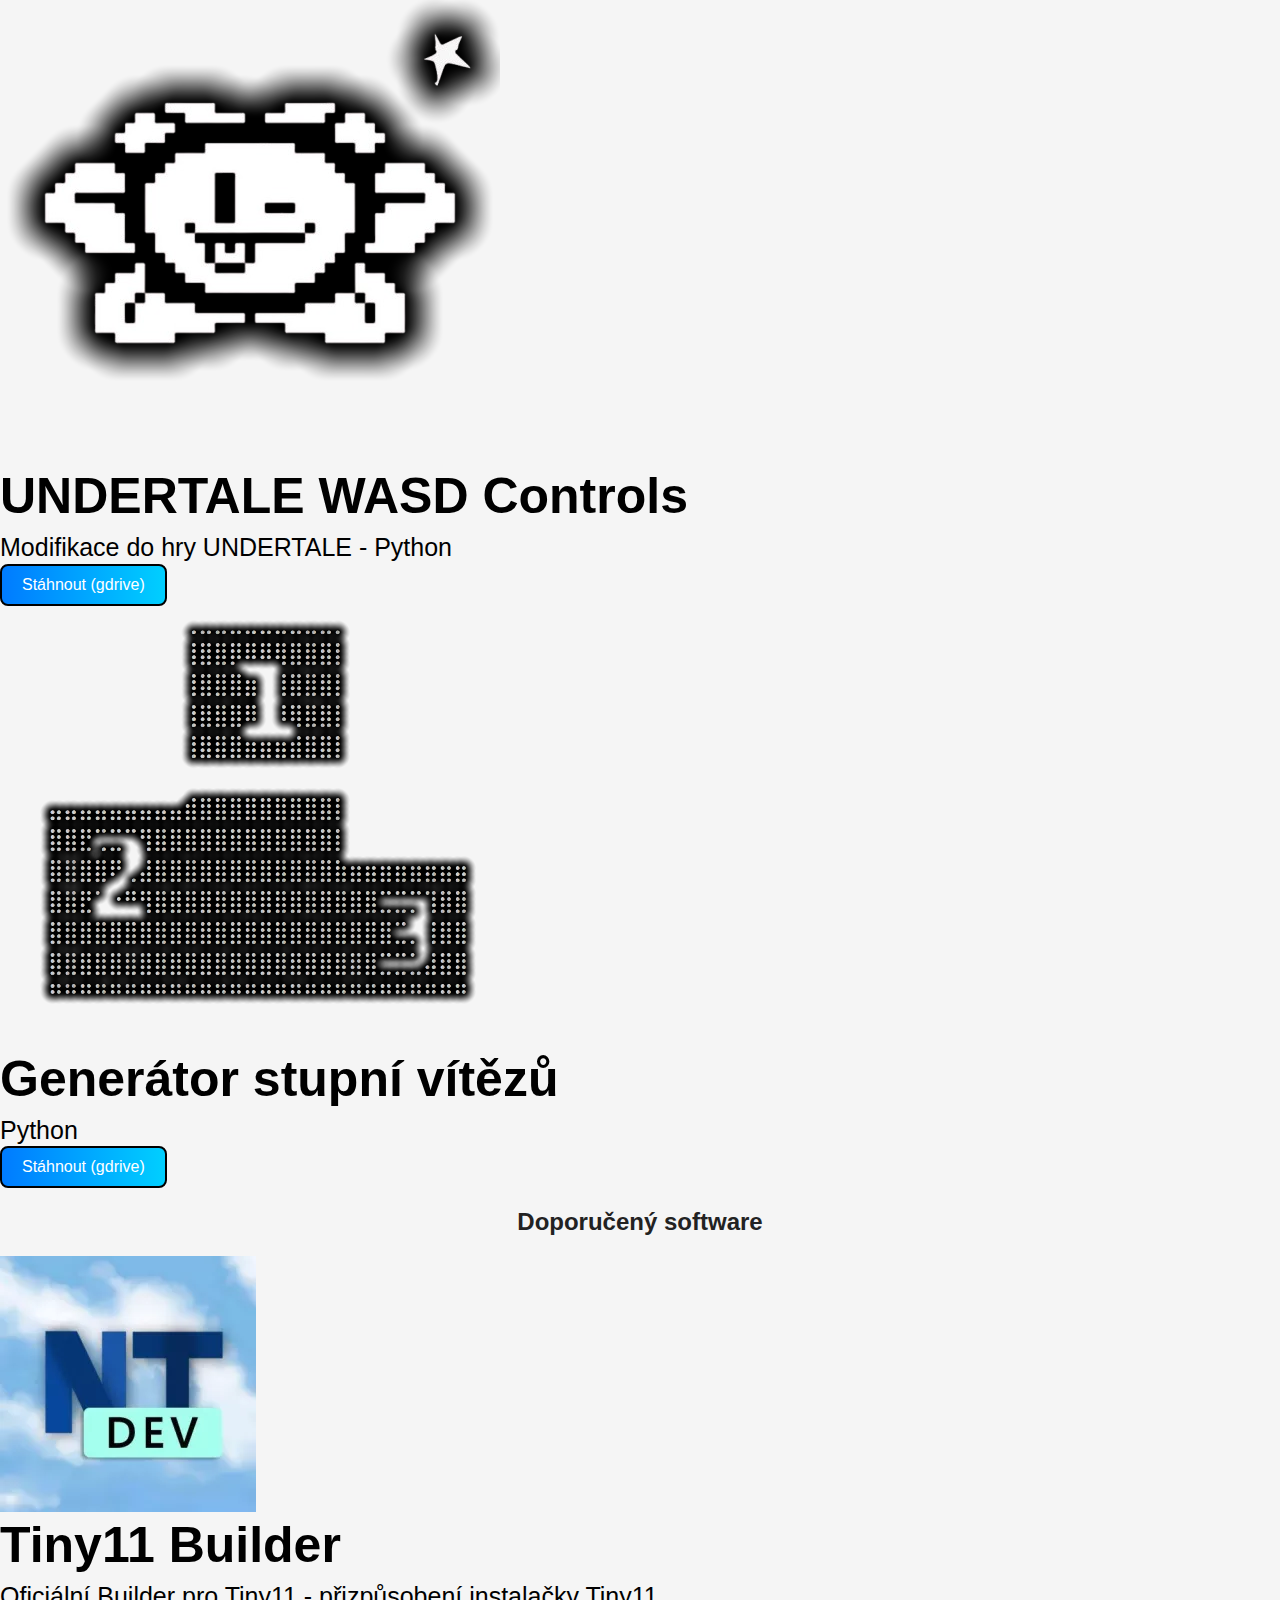
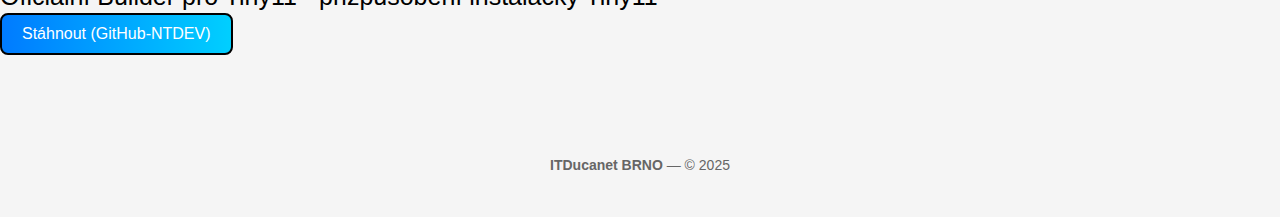
<file: sw.html>
<!DOCTYPE html>
<html lang="cs">
<head>
  <meta charset="utf-8" />
  <meta name="viewport" content="width=device-width,initial-scale=1" />
  <title>ITDucanet BRNO</title>
  <link rel="stylesheet" href="styles.css">
  <link href="https://fonts.googleapis.com/css2?family=Pacifico&display=swap" rel="stylesheet">
</head>
<body>
  <div class="nav">
    <a href="index.html" class="aktivni">Domů</a>
    <a href="sluzby.html">Služby</a>
    <a href="sw.html">Software</a>
  
    <div class="nav-item dropdown" tabindex="0">
      <a class="drop-toggle" href="kontakt.html">Kontakt ▾</a>
      <div class="dropdown-menu" aria-label="submenu">
        <a href="kontakt.html">O nás</a>
        <a href="galerie.html">Galerie</a>
      </div>
    </div>  
    <a href="https://tomandesmsh.github.io/EducaGroup/novinky">Novinky</a>
  </div>

  <div class="header">
    <a href="index.html"><img class="logo" src="swassets/logo.png" alt="logo"></a>
    <h1 style="font-size: 65px;">ITDucanet Software</h1>
  </div>
<pre>

</pre>
<h2 style="text-align: center;"> ITDucanet (tomandesmsh) software </h2>
<pre>


</pre>

    <div class="appboxes">
        <div class="appbox">
    <img src="swassets/tboi.png">
    <div class="texty">
        <p class="nazev">Binding of Stas: Repentance+</p>
        <p class="popis">Modifikace do hry The Binding of Isaac Repentance+</p>
    </div>
    <a href="https://steamcommunity.com/sharedfiles/filedetails/?id=3594929825" class="btn">Stáhnout (Steam)</a>
</div>

        <div class="appbox">
    <img src="swassets/wasdundertale.png">
    <div class="texty">
        <p class="nazev">UNDERTALE WASD Controls</p>
        <p class="popis">Modifikace do hry UNDERTALE - Python</p>
    </div>
    <a href="https://drive.google.com/uc?id=1dwRIvWXo47EClVqEHzXgonsOgGntdwXI" class="btn">Stáhnout (gdrive)</a>
</div>
        <div class="appbox">
    <img src="swassets/StupneVitezu.png">
    <div class="texty">
        <p class="nazev">Generátor stupní vítězů</p>
        <p class="popis">Python</p>
    </div>
    <a href="https://drive.google.com/uc?id=1XPE0uV-BU5xYVOYklS3O2htZG7but1JN" class="btn">Stáhnout (gdrive)</a>
</div>

<h2 style="text-align: center;"> Doporučený software </h2>
        <div class="appbox">
    <img src="swassets/tiny11.webp">
    <div class="texty">
        <p class="nazev">Tiny11 Builder</mark></p>
        <p class="popis">Oficiální Builder pro Tiny11 - přizpůsobení instalačky Tiny11</p>
    </div>
    <a href="https://github.com/ntdevlabs/tiny11builder" class="btn">Stáhnout (GitHub-NTDEV)</a>
</div>
</div>

<pre>



</pre>

  <footer>
    <p><strong>ITDucanet BRNO</strong> — © 2025</p>
  </footer>
</body>
</html>
</file>
<file: styles.css>
/* inicializace fontu */
@font-face {
  font-family: "CorptaFREE";
  src: url("CorptaFREE.otf") format("opentype");
}

body {
  margin: 0;
  font-family: Arial, sans-serif;
  background: #f5f5f5;
  color: #222;
}

.nav {
  background: #242424;
  padding: 12px 20px;
  text-align: center;
  transition: transform 0.2s ease;
}
.nav:hover {
  transform: scale(1.02);
}
.nav a {
  color: #fff;
  text-decoration: none;
  margin: 0 18px;
  font-size: 18px;
}
.nav a:hover{
  color:#45daee;
}
.nav a.aktivni {
  color: #f2fa06;
  text-shadow: -1px -1px 0 #000, 1px -1px 0 #000, -1px 1px 0 #000, 1px 1px 0 #000;
}


.header {
  max-width: 980px;
  width: 100%;
  margin: 18px auto 0;
  display: flex;
  align-items: center;
  gap: 18px;
  padding: 0 12px;
  box-sizing: border-box;
}
.logo {
  width: 120px;
  height: auto;
}
.header h1 {
  font-family: "CorptaFREE";
  margin: 0;
  font-size: 44px;
  color: #111;
}

.pruh {
  width: 98%;
  margin: 12px auto;
  background: transparent;
  color: #000000;
  overflow: hidden;
  white-space: nowrap;
  padding: 8px 10px;
  font-family: monospace;
  font-size: 16px;
  text-align: center;
  margin-top:-20px;
}

.main {
  width: 980px;
  margin: 18px auto;
  padding-bottom: 30px;
}


.boxes {
  display: flex;
  gap: 18px;
  justify-content: space-between;
  margin-bottom: 20px;
  text-align: center;
}

.box {
  position:relative;
  background: #fff;
  width: 310px;
  padding: 16px;
  border: 3px solid #0071c7;
  border-radius: 8px;
  text-decoration: none;
  color: inherit;
  box-shadow: 0 4px 8px rgba(0,0,0,0.08);
  display: flex;
  flex-direction: column;
  justify-content: center;
  align-items: center;
  min-height: 70px;
  text-align: center;
  transition: transform 0.2s ease, background 0.2s ease;
}

.box:hover{
  background: #d1d1d1;
  transform: scale(1.05);
}

.box p {
  font-size: 26px;
  margin: 0;
  line-height: 1.2;
}

.box .hover-text {
  opacity: 0;
  max-height: 0;
  overflow: hidden;      
  transition: opacity 0.3s ease, max-height 0.3s ease;
  margin-top: 8px;
  font-size: 1rem;
  color: #555;
}

.box:hover .hover-text {
  opacity: 1;           
  max-height: 200px;
}

.size-adjsut {
  width: 450px;
  height: 250px;
}

.text-block {
  background: #fff;
  padding: 16px;
  border-radius: 6px;
  border: 1px solid #e9e9e9;
  margin-bottom: 14px;
  font-family: sans-serif;
}
.contact-small {
  background: #fff;
  padding: 12px;
  border-radius: 6px;
  border: 1px solid #e9e9e9;
}
footer {
  width: 980px;
  margin: 18px auto;
  padding: 12px;
  text-align: center;
  color: #666;
  font-size: 14px;
}

.proklik {
  color:#000000;
  transition: transform 0.2s ease;
  display: inline-block;
  text-decoration: none;
}

.proklik:hover {
  color:#0B66C3;
  transform: scale(1.1);
}

.content-box {
  display: flex;
  flex-direction: column;
  align-items: center;
  gap: 40px;
  margin-top: -50px;
  color:black;
  text-decoration: none;
}

.kontakt {
  display: flex;
  flex-wrap: wrap;
  align-items: center;
  gap: 20px;
  max-width: 980px;
  width: 100%;
  padding: 18px;
  background: #f5f5f5;
  border: 2px solid #0071c7;
  border-radius: 12px;
  box-shadow: 0 4px 8px rgba(0,0,0,0.12);
  color:black;
  text-decoration: none;
  transition: background-color 0.2s ease, transform 0.15s ease;
}
.kontakt:hover {
  transform: translateY(-4px);
}

.kontakt img {
  max-width: 220px;
  width: 30%;
  height: auto;
  border-radius: 10px;
  transition: transform 0.3s ease;
}

.texty {
  flex: 1 1 auto;
  min-width: 240px;
  color:black;
  text-decoration: none;
}
.nazev {
  margin: 0;
  font-size: 50px;
  font-weight: 700;
  color:black;
  text-decoration: none;
}

.popis {
  margin: 6px 0 0 0;
  font-size: 25px;
  line-height: 1.3;
  color: #222;
  color:black;
  text-decoration: none;
}

.sekcafull {
  width: 98%;
  padding: 40px 0;
  background-color: #f0f8ff;
  display: flex;
  flex-direction: column;
  align-items: center;
  box-sizing: border-box;
}

.sekcafull li {
  text-align: left;
}

.sekcafull .boxes {
  width: 100%;
  max-width: 1200px;
  display: flex;
  gap: 25px;
  justify-content: center;
  flex-wrap: wrap;
}

.formmove {
  margin-right: 1000px
}

.formulare {
  display: flex;
  justify-content: center;
  align-items: center;
}

.boxformulare {
  padding: 20px;      
  width: 700px;       
  border: 2px solid #ccc;
  border-radius: 15px;
  background: #f9f9f9;
  box-shadow: 0 4px 15px rgba(0,0,0,0.1);
}

.formularinput {
  width: 100%;
  padding: 14px;      
  margin-top: 10px;
  border: 2px solid #ccc;
  border-radius: 8px;
  font-size: 18px;   
  box-sizing: border-box;
  transition: transform 0.3s ease;
}

.formulartlacitko {
  margin-top: 15px;
  padding: 15px 30px; 
  border: none;
  border-radius: 10px;
  background: linear-gradient(#0071c7, #104d7b);
  color: white;
  cursor: pointer;
  font-size: 20px;
  border: 2px solid black;
  transition: transform 0.3s ease;
}

.formulartlacitko:hover {
  background: #0071c7;
}

.formularinput2 {
  width: 25%;
  padding: 14px;      
  margin-top: 10px;
  border: 2px solid #ccc;
  border-radius: 8px;
  font-size: 18px;   
  box-sizing: border-box;
  transition: transform 0.3s ease;
}

input[type="file"] {
  display: none;
}

input[type="file"] {
  display: none;
}

.custom-file-upload {
  border: 1px solid #ccc;
  display: inline-block;
  padding: 6px 12px;
  cursor: pointer;
}

.nazev2 {
  margin: 0;
  font-size: 25px;
  font-weight: 700;
  color:black;
  text-decoration: none;
}

.texty2 {
  flex: 1 1 auto;
  min-width: 240px;
  color:black;
  text-decoration: none;
}
  .popis2 {
    margin: 6px 0 0 0;
    font-size: 15px;
    line-height: 1.3;
    color: #222;
    color:black;
    text-decoration: none;
  }
 
 .btn {
   display: inline-block;
   text-decoration: none;
   text-align: center;
   background: linear-gradient(90deg, #007BFF, #00CFFF);
   color: white;
   border: none;
   padding: 10px 20px;
   font-size: 16px;
   border-radius: 8px;
   cursor: pointer;
   transition: 0.3s; 
   border: 2px solid black;
}
  
.btn:hover {
  background: linear-gradient(90deg, #005FCC, #00AEEF);
  transform: scale(1.05);
}

.clanek-box {
  display: flex;
  justify-content: center;
  align-items: center;
  margin: 40px 0;
}

.clanek {
  display: flex;
  flex-direction: column;
  align-items: center;
  max-width: 880px;
  width: 100%;
  background: #f5f5f5;
  border: 2px solid #0071c7;
  border-radius: 16px;
  overflow: hidden;
  box-shadow: 0 6px 12px rgba(0,0,0,0.15);
  text-decoration: none;
  color: black;
  transition: transform 0.2s ease, box-shadow 0.3s ease;
}

.clanek:hover {
  transform: translateY(-6px);
  box-shadow: 0 10px 18px rgba(0,0,0,0.2);
}

.clanek img {
  width: 100%;
  height: auto;
  aspect-ratio: 16 / 9;
  object-fit: cover;
}

.texty2 {
  padding: 20px 28px;
}

.nazev2 {
  font-size: 1.6rem;
  margin-bottom: 10px;
  color: #0071c7;
}

.popis2 {
  font-size: 1rem;
  color: #333;
  margin-bottom: 16px;
}

.autor {
  font-size: 0.95rem;
  color: #666;
}

.ctxt {
  margin: 0 auto;
  max-width: 950px;
  text-align: center;
}

.clanektxt p {
  margin-left: 250px;
  max-width: 750px;
}

.zpatecka {
  position: fixed;
  top: 10px;
  left: 75px;
  z-index: 10;
}

.scale {
  transition: transform 0.2s ease;
}

.scale:hover {
  transform: scale(1.1);
}

.scalexx {
  transition: transform 0.2s ease;
}

.scalexx:hover {
  transform: scale(1.50);
}

.t1 {
  max-width:350px; 
  outline:2px solid black;
}
</file>
